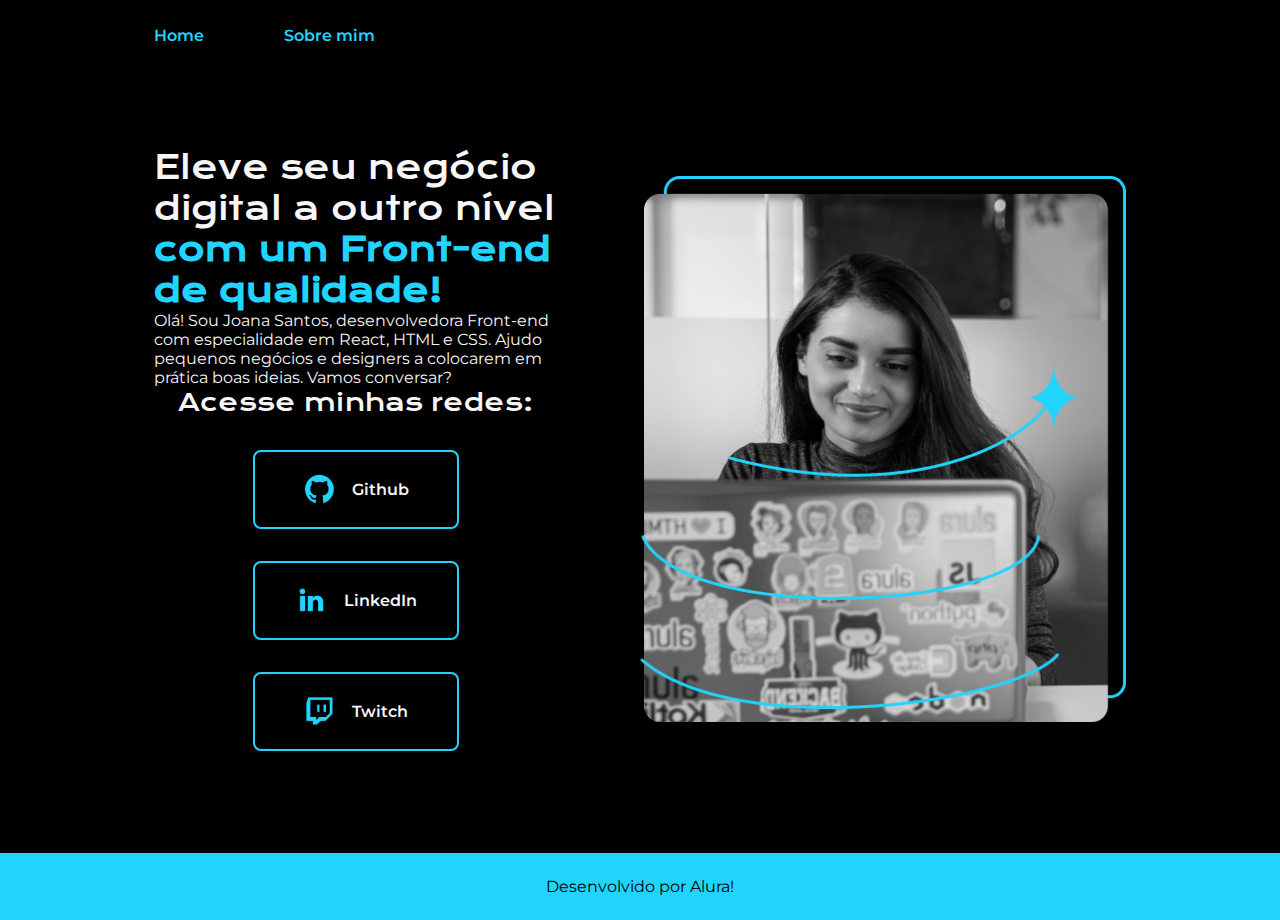
<file: index.html>
<!DOCTYPE html>
<html lang="pt-br">
<head>
    <meta charset="UTF-8">
    <meta http-equiv="X-UA-Compatible" content="IE=edge">
    <meta name="viewport" content="width=device-width, initial-scale=1.0">
    <title>Sobre mim</title>
    <link rel="stylesheet" href="./styles/style.css">
</head>
<body>
    <header class="cabecalho">
        <nav class="cabecalho__menu">
            <a class="cabecalho__menu__link" href="index.html">Home</a>
            <a class="cabecalho__menu__link" href="about.html">Sobre mim</a>
        </nav>
    </header>
    <main class="conteudo">
        <section class="conteudo__texto">
            <h1 class="conteudo__texto__titulo">Eleve seu negócio digital a outro nível <strong class="conteudo__texto__titulo__destaque"> com um Front-end de qualidade!</strong></h1>
            <p class="conteudo__texto__paragrafo">Olá! Sou Joana Santos, desenvolvedora Front-end com especialidade em React, HTML e CSS. Ajudo pequenos negócios e designers a colocarem em prática boas ideias. Vamos conversar?</p>
            <div class="conteudo__links">
                <h2 class="conteudo__links__subtitulo">Acesse minhas redes:</h2>
                <a class="conteudo__links__navegacao" href="">
                    <img src="./assets/github-icone.png">
                    Github
                </a>
                <a class="conteudo__links__navegacao" href="">
                    <img src="./assets/linkedin-icone.png">
                    LinkedIn
                </a>
                <a class="conteudo__links__navegacao" href="">
                    <img src="./assets/twitch-icone.png">
                    Twitch   
                </a>
            </div>
        </section>
        <img class="conteudo__imagem" src="./assets/Imagem.png" alt="FOTO">
    </main>
    <footer>
        <p class="rodape">Desenvolvido por Alura!</p>
    </footer>
</body>
</html>
</file>
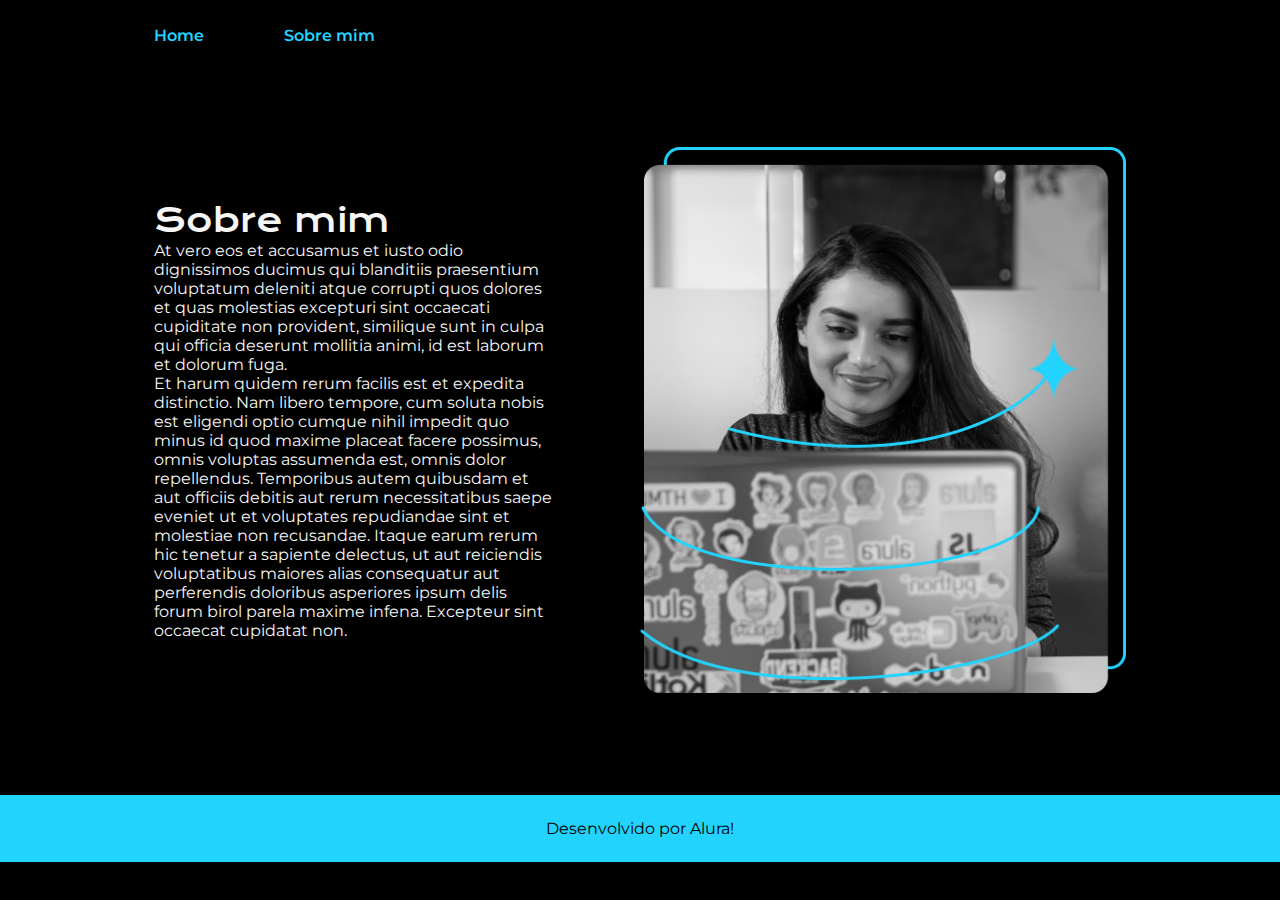
<file: about.html>
<!DOCTYPE html>
<html lang="pt-br">
<head>
    <meta charset="UTF-8">
    <meta http-equiv="X-UA-Compatible" content="IE=edge">
    <meta name="viewport" content="width=device-width, initial-scale=1.0">
    <title>Sobre mim</title>
    <link rel="stylesheet" href="./styles/style.css">
</head>
<body>
    <header class="cabecalho">
        <nav class="cabecalho__menu">
            <a class="cabecalho__menu__link" href="index.html">Home</a>
            <a class="cabecalho__menu__link" href="about.html">Sobre mim</a>
        </nav>
    </header>
    <main class="conteudo">
        <section class="conteudo__texto">
            <h1 class="conteudo__texto__titulo">Sobre mim</h1>
            <p class="conteudo__texto__paragrafo">At vero eos et accusamus et iusto odio dignissimos ducimus qui blanditiis praesentium voluptatum deleniti atque corrupti quos dolores et quas molestias excepturi sint occaecati cupiditate non provident, similique sunt in culpa qui officia deserunt mollitia animi, id est laborum et dolorum fuga.</p>
            <p class="conteudo__texto__paragrafo">Et harum quidem rerum facilis est et expedita distinctio. Nam libero tempore, cum soluta nobis est eligendi optio cumque nihil impedit quo minus id quod maxime placeat facere possimus, omnis voluptas assumenda est, omnis dolor repellendus. Temporibus autem quibusdam et aut officiis debitis aut rerum necessitatibus saepe eveniet ut et voluptates repudiandae sint et molestiae non recusandae. Itaque earum rerum hic tenetur a sapiente delectus, ut aut reiciendis voluptatibus maiores alias consequatur aut perferendis doloribus asperiores ipsum delis forum birol parela maxime infena. Excepteur sint occaecat cupidatat non.</p> 
        </section>
        <img class="conteudo__imagem" src="./assets/Imagem.png" alt="FOTO">
    </main>
    <footer>
        <p class="rodape">Desenvolvido por Alura!</p>
    </footer>
</body>
</html>
</file>
<file: styles/style.css>
@import url('https://fonts.googleapis.com/css2?family=Krona+One&family=Montserrat:wght@400;600&display=swap');

* {
    margin: 0;
    padding: 0;
}

:root{
    --cor-primaria:#000000;
    --cor-secundaria:#F6F6F6;
    --cor-terciaria: #22D4FD;
    --cor-quaternaria: #272727;
}

body{
    box-sizing: border-box;
    background-color: var(--cor-primaria);
}

.cabecalho{
    padding: 2% 0 0 12%;

}

.cabecalho__menu{
    display: flex;
    gap: 80px;
}

.cabecalho__menu__link{
    font-family: 'Montserrat';
    font-style: normal;
    font-weight: 600;
    font-size: 1.5 rem;
    color:var(--cor-terciaria);
    text-decoration: none;
}

.conteudo{
    padding: 8% 12%;
    display: flex;
    align-items: center;
    justify-content: space-between;
    gap: 82px;
}

.conteudo__texto{
    width: 50%;
    display: flex;
    flex-direction: column;
    gap: 40 px;
}

.conteudo__texto__titulo{
    font-family: 'Krona One', sans-serif;;
    font-style: normal;
    font-weight: 400;
    font-size: 2.5 rem;
    color: var(--cor-secundaria);
}

.conteudo__texto__titulo__destaque{
    color: var(--cor-terciaria);
}

.conteudo__texto__paragrafo{
    font-family: 'Montserrat', sans-serif;
    font-style: normal;
    font-weight: 400;
    font-size: 1.5 rem;
    color: var(--cor-secundaria);
}

.conteudo__links{
    display: flex;
    justify-content: space-between;
    flex-direction: column;
    align-items: center;
    gap: 32px;
}

.conteudo__links__subtitulo{
    font-family: 'Krona One';
    font-style: normal;
    font-weight: 400;
    font-size: 1.5 rem;
    text-align: center;
    color: var(--cor-secundaria);
}

.conteudo__links__navegacao{
    font-family: 'Montserrat';
    font-style: normal;
    font-weight: 600;
    font-size: 1.5 rem;
    color: var(--cor-secundaria);
    text-decoration: none;
    border: 2px solid var(--cor-terciaria);
    border-radius: 8px;
    text-align: center;
    width: 50%;
    padding: 21.5px 0;
    display: flex;
    align-items: center;
    justify-content: center;
    gap: 16px;
}

.conteudo__links__link:hover{
    background-color: var(--cor-quaternaria);
}

.conteudo__imagem{
    width: 50%;
}

.rodape{
    background-color: var(--cor-terciaria);
    padding: 23.64px;
    font-family: 'Montserrat';
    font-style: normal;
    font-weight: 400;
    font-size: 1.5 rem;
    text-align: center; 
    color: var(--cor-primaria);
}

@media(max-width: 1200px){
    .conteudo{
        flex-direction: column-reverse;
    }
}
</file>
